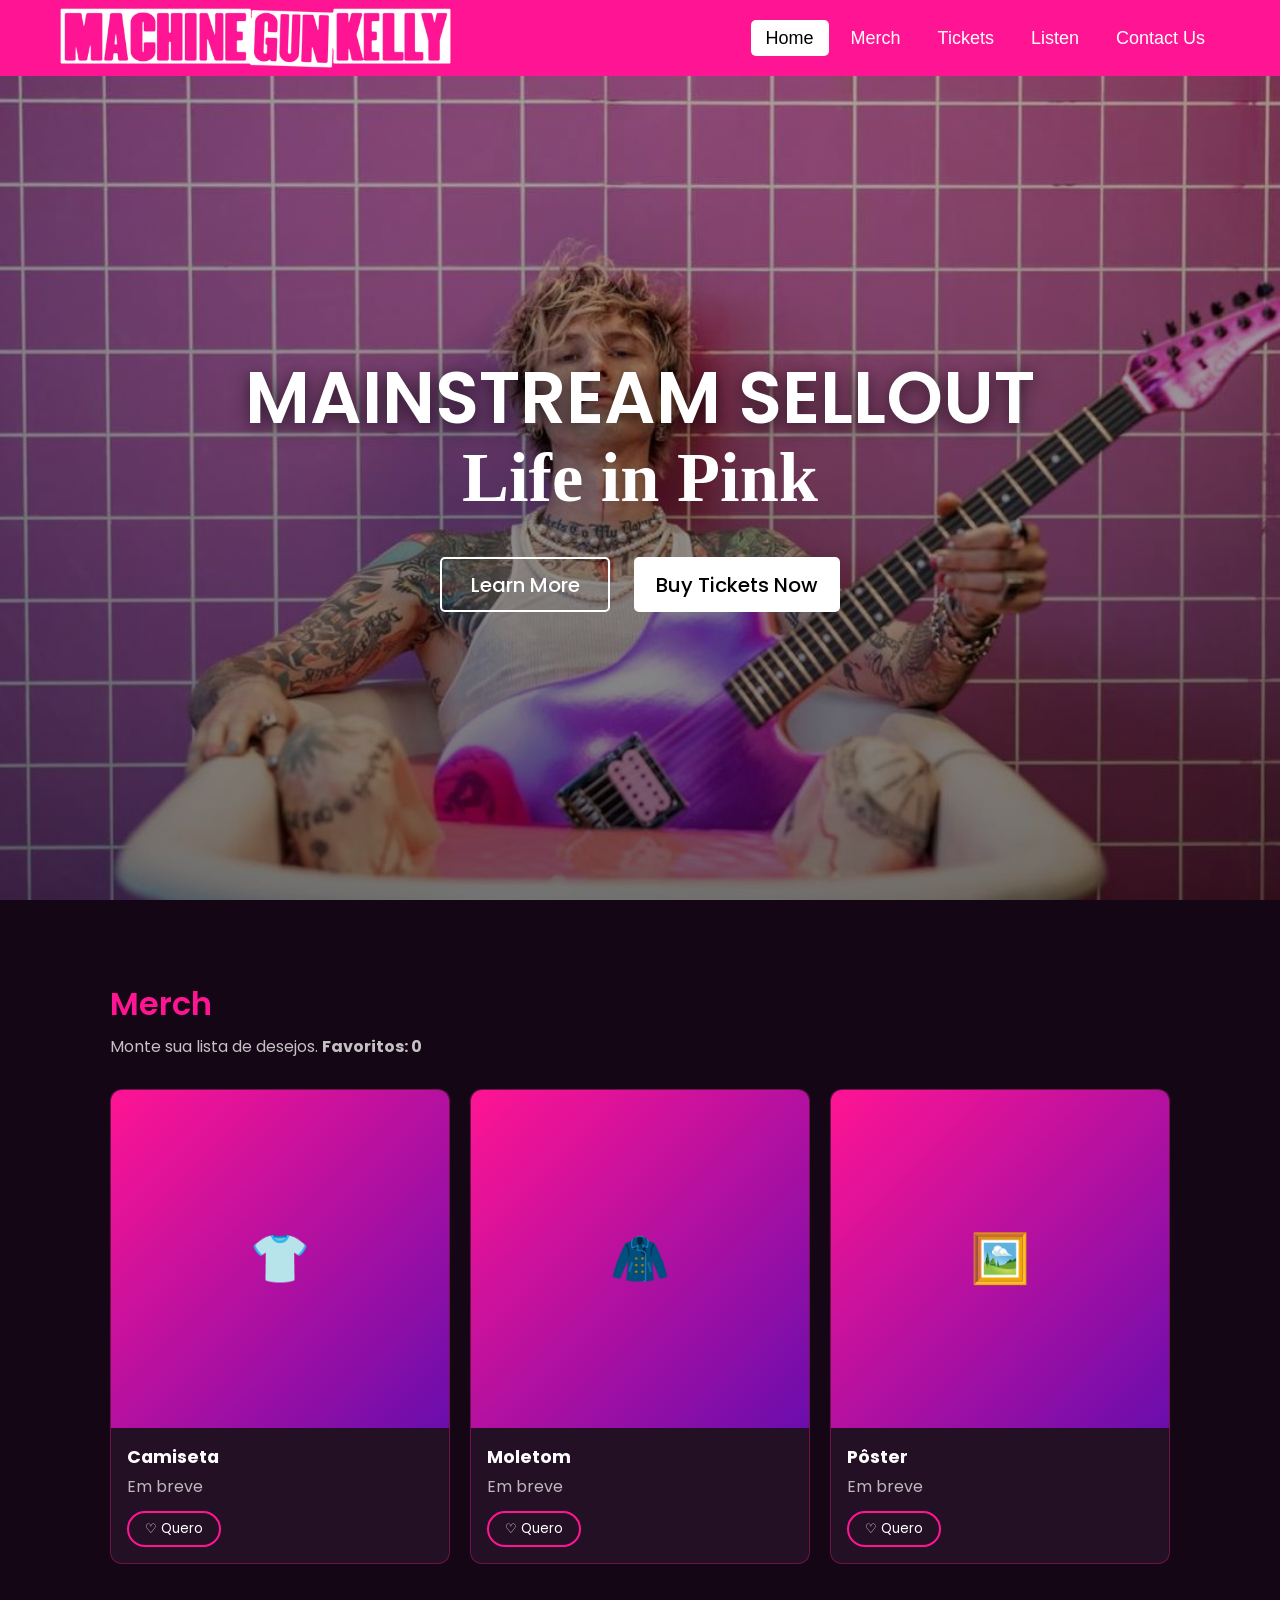
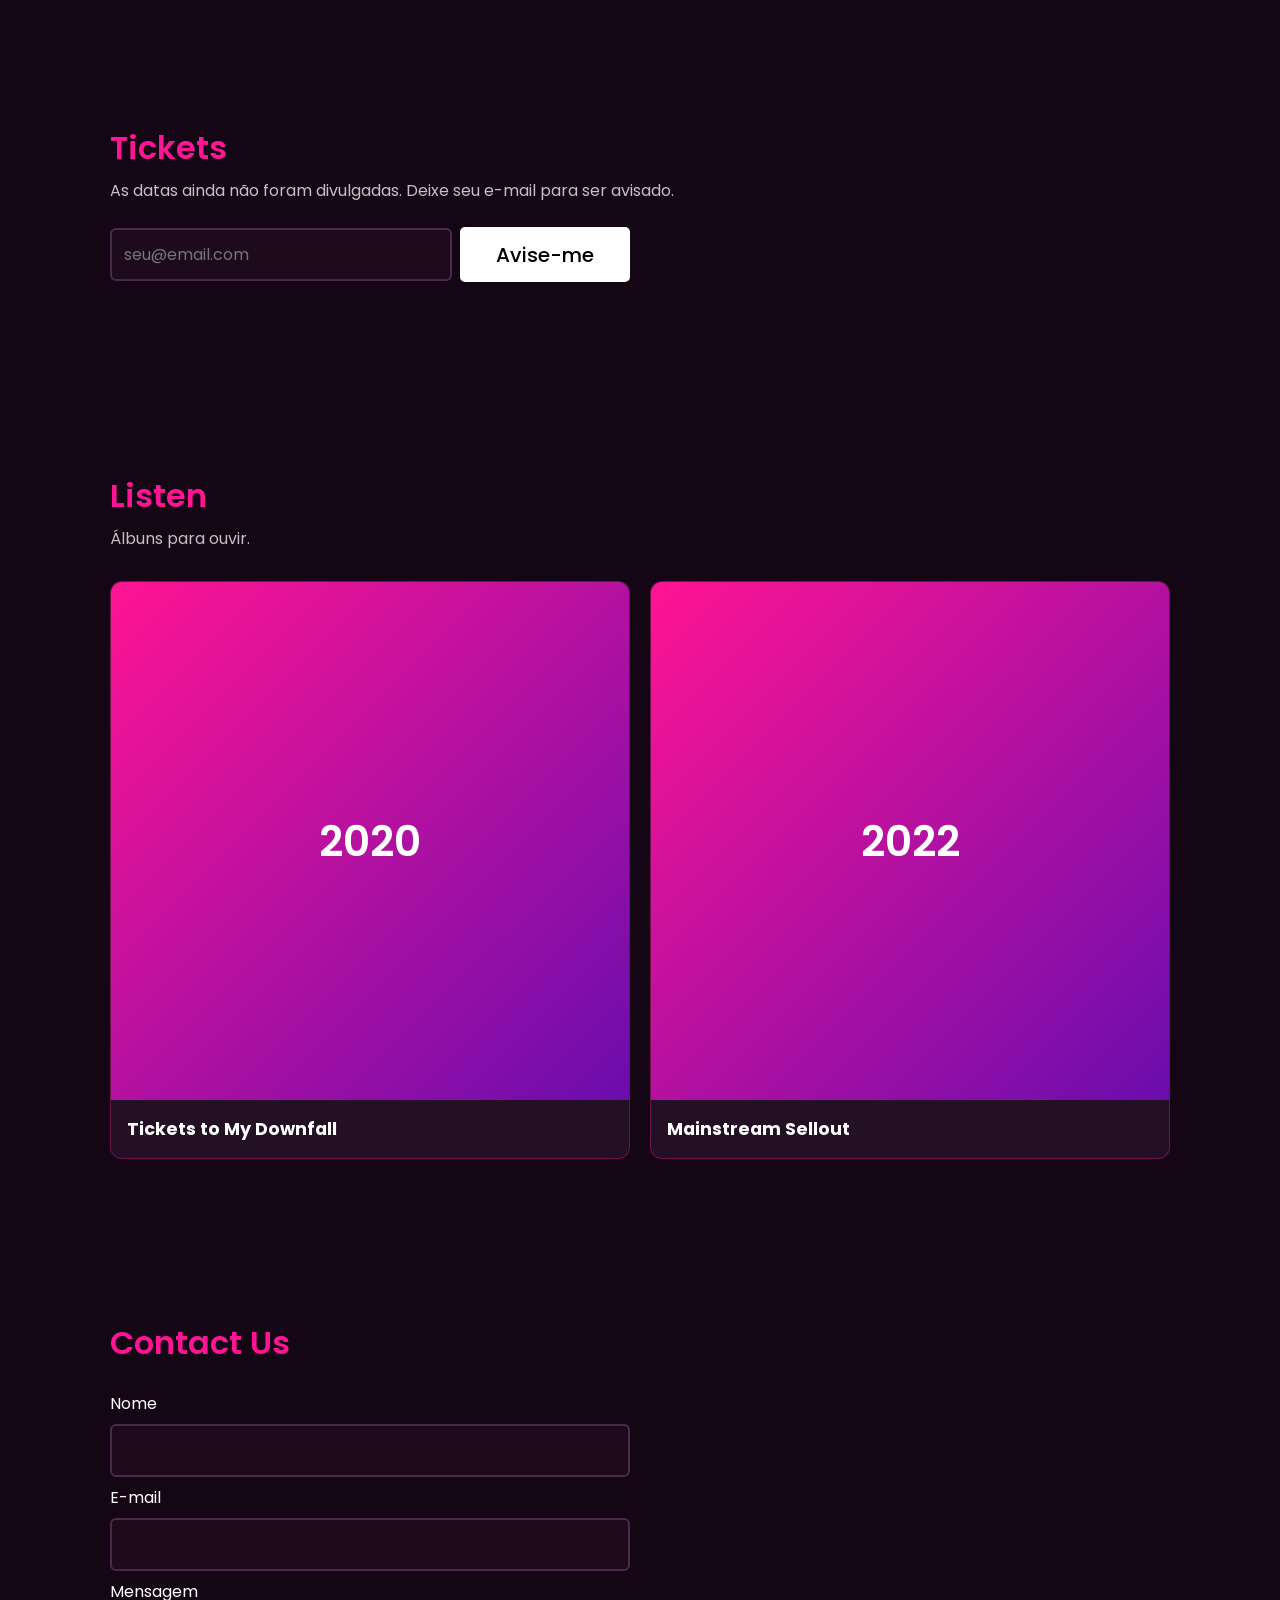
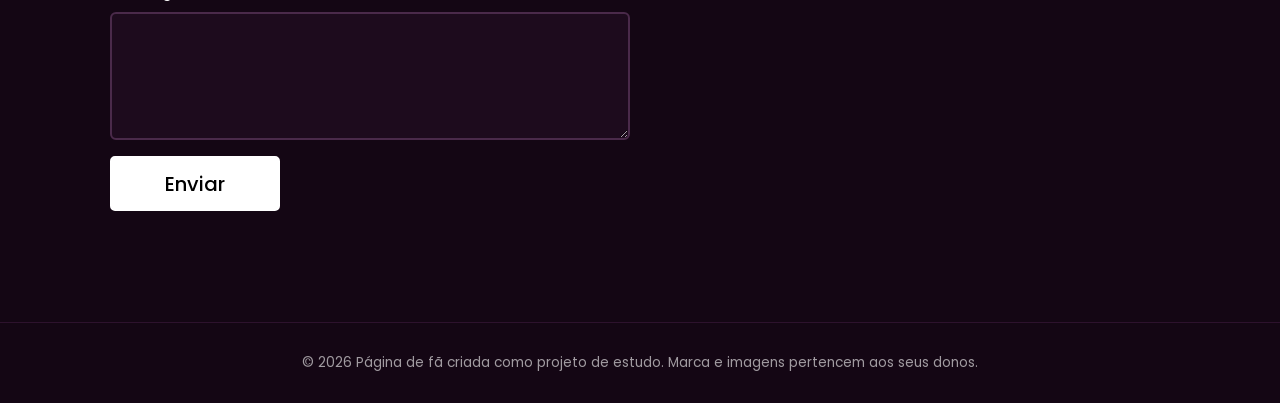
<file: index.html>
<!DOCTYPE html>
<html lang="pt-br">
<head>
    <meta charset="UTF-8">
    <meta http-equiv="X-UA-Compatible" content="IE=edge">
    <meta name="viewport" content="width=device-width, initial-scale=1.0">
    <meta name="description" content="Página de fã de Machine Gun Kelly: merch, ingressos e músicas.">
    <link rel="stylesheet" href="style.css">
    <script src="script.js" defer></script>
    <title>Machine Gun Kelly Official Page</title>
</head>
<body>
    <header>
        <nav>
            <a class="logo" href="#home"><img src="logo.png" alt="Machine Gun Kelly"></a>
            <button class="menu-btn" type="button" aria-label="Abrir menu" aria-expanded="false" aria-controls="menu">
                <span></span><span></span><span></span>
            </button>
            <ul id="menu">
                <li><a href="#home">Home</a></li>
                <li><a href="#merch">Merch</a></li>
                <li><a href="#tickets">Tickets</a></li>
                <li><a href="#listen">Listen</a></li>
                <li><a href="#contact">Contact Us</a></li>
            </ul>
        </nav>
    </header>

    <main>
        <section class="banner" id="home">
            <div class="texto">
                <h1 class="titulo">Mainstream Sellout</h1>
                <h2 class="sub_titulo" data-text="Life in Pink">Life in Pink</h2>
                <div class="botoes">
                    <a class="btn n-overlay" href="#listen">Learn More</a>
                    <a class="btn overlay" href="#tickets">Buy Tickets Now</a>
                </div>
            </div>
        </section>

        <section class="bloco reveal" id="merch">
            <h2 class="secao">Merch</h2>
            <p class="sub">Monte sua lista de desejos. <strong>Favoritos: <span id="contador">0</span></strong></p>
            <div class="grid">
                <article class="card card-merch" data-id="camiseta">
                    <div class="capa">👕</div>
                    <div class="info"><h3>Camiseta</h3><p>Em breve</p><button type="button" class="fav">♡ Quero</button></div>
                </article>
                <article class="card card-merch" data-id="moletom">
                    <div class="capa">🧥</div>
                    <div class="info"><h3>Moletom</h3><p>Em breve</p><button type="button" class="fav">♡ Quero</button></div>
                </article>
                <article class="card card-merch" data-id="poster">
                    <div class="capa">🖼️</div>
                    <div class="info"><h3>Pôster</h3><p>Em breve</p><button type="button" class="fav">♡ Quero</button></div>
                </article>
            </div>
        </section>

        <section class="bloco reveal" id="tickets">
            <h2 class="secao">Tickets</h2>
            <p class="sub">As datas ainda não foram divulgadas. Deixe seu e-mail para ser avisado.</p>
            <form id="form-tickets" class="form linha" novalidate>
                <label class="sr" for="email-tickets">E-mail</label>
                <input id="email-tickets" name="email" type="email" placeholder="seu@email.com" autocomplete="email">
                <button type="submit" class="btn overlay">Avise-me</button>
                <p class="msg" role="status" aria-live="polite"></p>
            </form>
        </section>

        <section class="bloco reveal" id="listen">
            <h2 class="secao">Listen</h2>
            <p class="sub">Álbuns para ouvir.</p>
            <div class="grid">
                <article class="card">
                    <div class="capa texto-capa">2020</div>
                    <div class="info"><h3>Tickets to My Downfall</h3></div>
                </article>
                <article class="card">
                    <div class="capa texto-capa">2022</div>
                    <div class="info"><h3>Mainstream Sellout</h3></div>
                </article>
            </div>
        </section>

        <section class="bloco reveal" id="contact">
            <h2 class="secao">Contact Us</h2>
            <form id="form-contato" class="form" novalidate>
                <label for="nome">Nome</label>
                <input id="nome" name="nome" type="text" autocomplete="name">
                <label for="email">E-mail</label>
                <input id="email" name="email" type="email" autocomplete="email">
                <label for="mensagem">Mensagem</label>
                <textarea id="mensagem" name="mensagem" rows="4"></textarea>
                <button type="submit" class="btn overlay">Enviar</button>
                <p class="msg" role="status" aria-live="polite"></p>
            </form>
        </section>
    </main>

    <footer>
        <p>© <span id="ano">2026</span> Página de fã criada como projeto de estudo. Marca e imagens pertencem aos seus donos.</p>
    </footer>
</body>
</html>
</file>
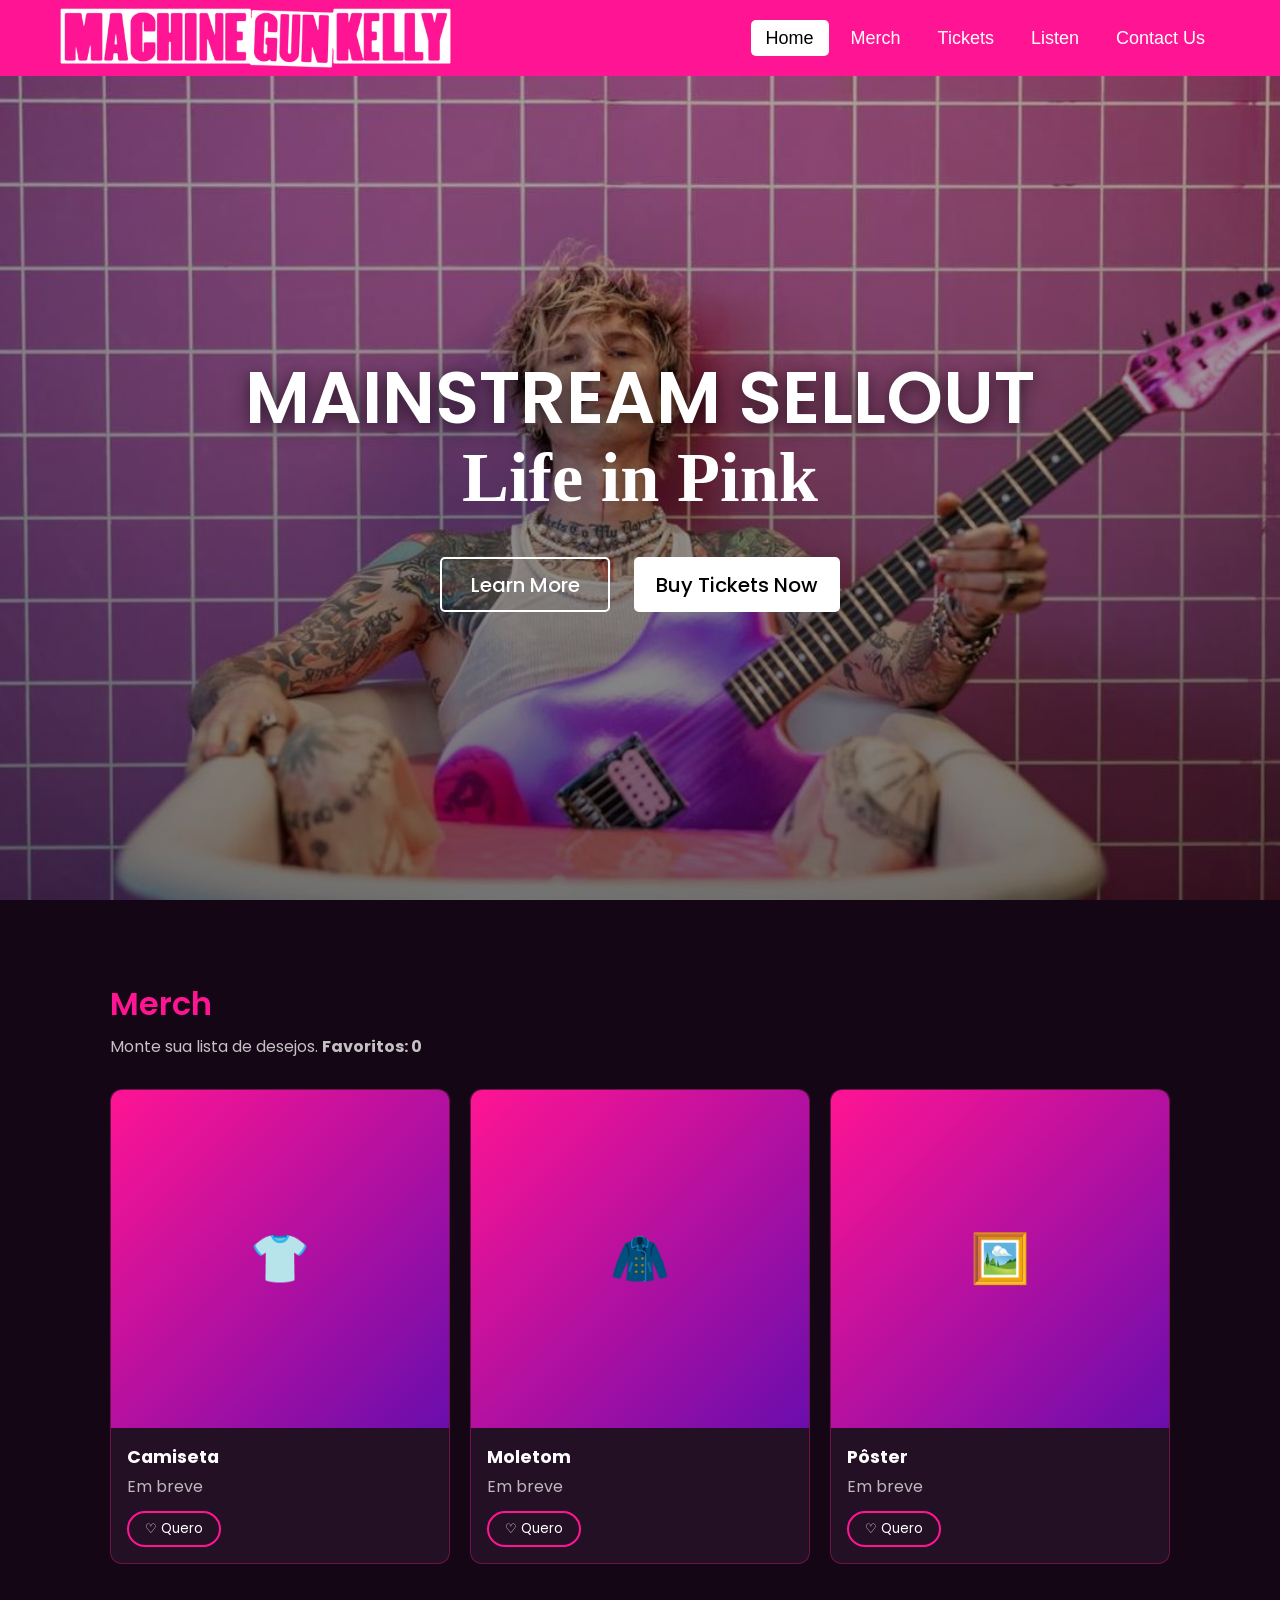
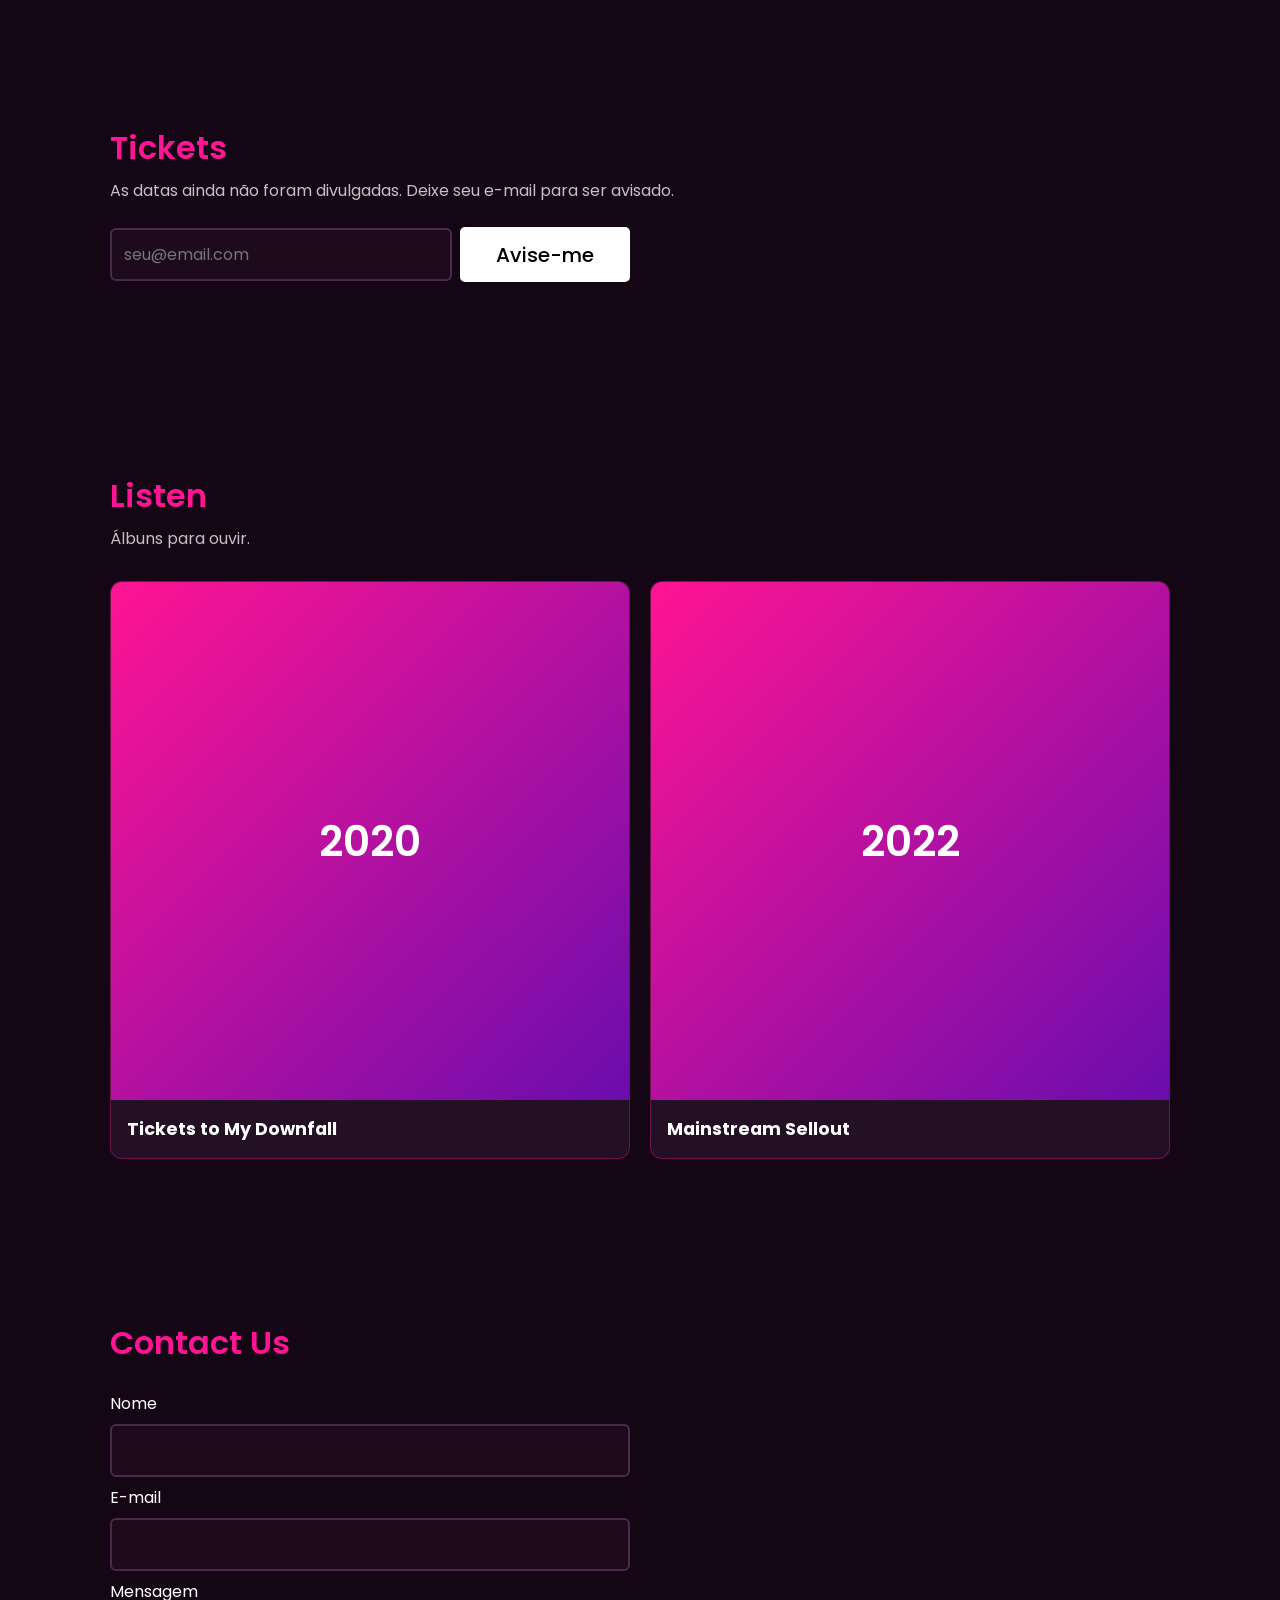
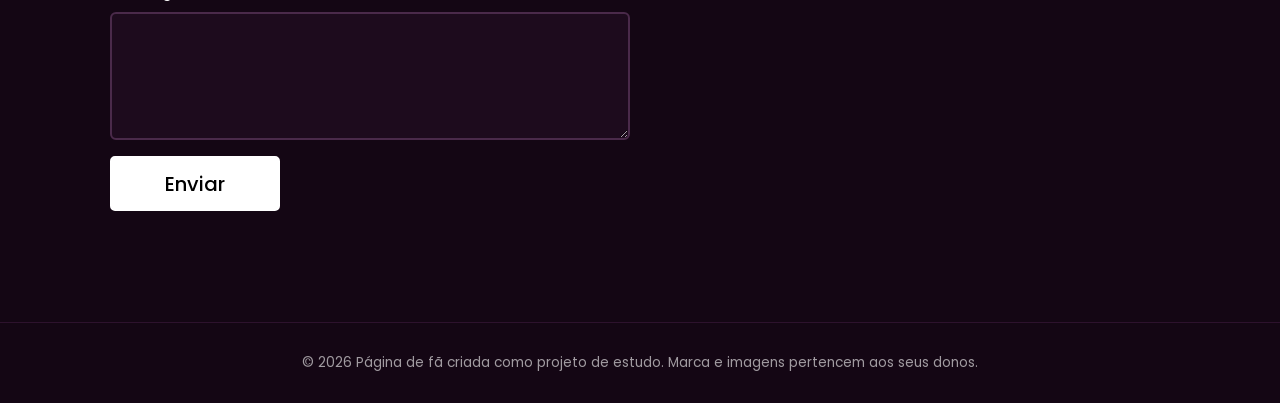
<file: site mgk.html>
<!DOCTYPE html>
<html lang="pt-br">
<head>
    <meta charset="UTF-8">
    <meta http-equiv="X-UA-Compatible" content="IE=edge">
    <meta name="viewport" content="width=device-width, initial-scale=1.0">
    <meta name="description" content="Página de fã de Machine Gun Kelly: merch, ingressos e músicas.">
    <style>
@import url('https://fonts.googleapis.com/css2?family=Poppins:wght@300;400;500;600&display=swap');
:root{ --rosa:#FF1493; --escuro:#140614; --nav-h:76px; }
*{ margin:0; padding:0; box-sizing:border-box; font-family:'Poppins', sans-serif; }
html{ scroll-behavior:smooth; scroll-padding-top:var(--nav-h); }
body{ background:var(--escuro); color:#fff; }
img{ max-width:100%; }

/* ---------- Navegação ---------- */
header{ position:sticky; top:0; z-index:50; background:var(--rosa); transition:box-shadow .3s; }
header.scrolled{ box-shadow:0 4px 18px rgba(0,0,0,.45); }
nav{ position:relative; display:flex; justify-content:space-between; align-items:center; padding:8px 60px; }
.logo img{ display:block; height:60px; width:auto; }
nav ul{ display:flex; align-items:center; gap:7px; list-style:none; }
nav li a{
    text-decoration:none; color:#fff; font-size:18px; font-weight:500; font-family:Tahoma, sans-serif;
    padding:8px 15px; border-radius:5px; transition:.3s;
}
nav li a:hover, nav li a.active{ background:#fff; color:#000; }
.menu-btn{ display:none; background:none; border:0; cursor:pointer; padding:8px; }
.menu-btn span{ display:block; width:26px; height:3px; margin:5px 0; background:#fff; border-radius:2px; }

/* ---------- Banner ---------- */
.banner{
    min-height:calc(100vh - var(--nav-h));
    background:linear-gradient(rgba(0,0,0,.28), rgba(0,0,0,.55)), url('[data-uri]') center/cover no-repeat;
    display:flex; align-items:center; justify-content:center; text-align:center; padding:40px 20px;
}
.titulo{ font-size:clamp(2.2rem, 7vw, 4.5rem); font-weight:600; text-transform:uppercase; line-height:1.1; text-shadow:0 4px 18px rgba(0,0,0,.6); }
.sub_titulo{ font-family:Garamond, 'EB Garamond', serif; font-size:clamp(2.6rem, 9vw, 4.4rem); font-weight:600; min-height:1.2em; }
.sub_titulo.digitando::after{ content:'|'; animation:piscar .8s steps(1) infinite; }
.botoes{ margin-top:30px; }

.btn{
    display:inline-flex; align-items:center; justify-content:center; min-width:170px; height:55px; padding:0 20px; margin:6px 10px;
    border:2px solid #fff; border-radius:5px; font-size:20px; font-weight:500; text-decoration:none; cursor:pointer; transition:.3s;
}
.btn:focus-visible, .fav:focus-visible{ outline:3px solid var(--rosa); outline-offset:3px; }
.n-overlay{ background:none; color:#fff; }
.n-overlay:hover{ background:#fff; color:#000; }
.overlay{ background:#fff; color:#000; animation:vibrar 1.8s ease-in-out infinite both; }
.overlay:hover{ background:var(--rosa); border-color:var(--rosa); color:#fff; animation:none; }

/* ---------- Seções ---------- */
.bloco{ max-width:1100px; margin:0 auto; padding:80px 20px; }
.secao{ font-size:2rem; font-weight:600; color:var(--rosa); }
.sub{ margin-top:6px; color:rgba(255,255,255,.75); }
.grid{ display:grid; grid-template-columns:repeat(auto-fit, minmax(220px, 1fr)); gap:20px; margin-top:30px; }
.card{ background:#241024; border:1px solid rgba(255,20,147,.35); border-radius:12px; overflow:hidden; transition:transform .3s; }
.card:hover{ transform:translateY(-4px); }
.capa{ aspect-ratio:1; display:grid; place-items:center; font-size:3rem; background:linear-gradient(135deg, var(--rosa), #6a0dad); }
.texto-capa{ font-weight:600; font-size:2.6rem; }
.info{ padding:16px; }
.info h3{ font-size:1.1rem; }
.info p{ color:rgba(255,255,255,.7); margin:4px 0 12px; }
.fav{ background:none; color:#fff; border:2px solid var(--rosa); border-radius:20px; padding:6px 16px; cursor:pointer; transition:.3s; }
.fav:hover, .fav.on{ background:var(--rosa); }

/* ---------- Formulários ---------- */
.form{ display:flex; flex-direction:column; gap:8px; max-width:520px; margin-top:24px; }
.form.linha{ flex-direction:row; flex-wrap:wrap; align-items:center; }
.form input, .form textarea{ width:100%; padding:12px; border:2px solid #4a2a4a; border-radius:6px; background:#1d0b1d; color:#fff; font-size:1rem; }
.form.linha input{ flex:1; min-width:220px; width:auto; }
.form input:focus, .form textarea:focus{ outline:none; border-color:var(--rosa); }
.form .btn{ align-self:flex-start; margin:8px 0 0; }
.form.linha .btn{ margin:0; }
.msg{ width:100%; min-height:1.4em; }
.msg.erro{ color:#ff8fa3; }
.msg.ok{ color:#7dffb0; }
.sr{ position:absolute; width:1px; height:1px; overflow:hidden; clip:rect(0 0 0 0); }
footer{ padding:30px 20px; text-align:center; font-size:.85rem; color:rgba(255,255,255,.6); border-top:1px solid #2d122d; }

/* ---------- Animações ---------- */
.js .reveal{ opacity:0; transform:translateY(24px); transition:opacity .7s, transform .7s; }
.js .reveal.visible{ opacity:1; transform:none; }
@keyframes piscar{ 50%{ opacity:0; } }
@keyframes vibrar{ 0%, 100%{ transform:scale(1); } 50%{ transform:scale(1.06); } }
@media (prefers-reduced-motion: reduce){
    html{ scroll-behavior:auto; }
    *{ animation:none !important; transition:none !important; }
}

/* ---------- Celular ---------- */
@media (max-width:800px){
    :root{ --nav-h:60px; }
    nav{ padding:8px 20px; }
    .logo img{ height:44px; }
    .menu-btn{ display:block; }
    nav ul{ display:none; position:absolute; top:100%; left:0; right:0; flex-direction:column; align-items:stretch; background:var(--rosa); padding:10px 20px 20px; }
    nav ul.open{ display:flex; }
    nav li a{ display:block; }
}

</style>
        <title>Machine Gun Kelly Official Page</title>
</head>
<body>
    <header>
        <nav>
            <a class="logo" href="#home"><img src="[data-uri]" alt="Machine Gun Kelly"></a>
            <button class="menu-btn" type="button" aria-label="Abrir menu" aria-expanded="false" aria-controls="menu">
                <span></span><span></span><span></span>
            </button>
            <ul id="menu">
                <li><a href="#home">Home</a></li>
                <li><a href="#merch">Merch</a></li>
                <li><a href="#tickets">Tickets</a></li>
                <li><a href="#listen">Listen</a></li>
                <li><a href="#contact">Contact Us</a></li>
            </ul>
        </nav>
    </header>

    <main>
        <section class="banner" id="home">
            <div class="texto">
                <h1 class="titulo">Mainstream Sellout</h1>
                <h2 class="sub_titulo" data-text="Life in Pink">Life in Pink</h2>
                <div class="botoes">
                    <a class="btn n-overlay" href="#listen">Learn More</a>
                    <a class="btn overlay" href="#tickets">Buy Tickets Now</a>
                </div>
            </div>
        </section>

        <section class="bloco reveal" id="merch">
            <h2 class="secao">Merch</h2>
            <p class="sub">Monte sua lista de desejos. <strong>Favoritos: <span id="contador">0</span></strong></p>
            <div class="grid">
                <article class="card card-merch" data-id="camiseta">
                    <div class="capa">👕</div>
                    <div class="info"><h3>Camiseta</h3><p>Em breve</p><button type="button" class="fav">♡ Quero</button></div>
                </article>
                <article class="card card-merch" data-id="moletom">
                    <div class="capa">🧥</div>
                    <div class="info"><h3>Moletom</h3><p>Em breve</p><button type="button" class="fav">♡ Quero</button></div>
                </article>
                <article class="card card-merch" data-id="poster">
                    <div class="capa">🖼️</div>
                    <div class="info"><h3>Pôster</h3><p>Em breve</p><button type="button" class="fav">♡ Quero</button></div>
                </article>
            </div>
        </section>

        <section class="bloco reveal" id="tickets">
            <h2 class="secao">Tickets</h2>
            <p class="sub">As datas ainda não foram divulgadas. Deixe seu e-mail para ser avisado.</p>
            <form id="form-tickets" class="form linha" novalidate>
                <label class="sr" for="email-tickets">E-mail</label>
                <input id="email-tickets" name="email" type="email" placeholder="seu@email.com" autocomplete="email">
                <button type="submit" class="btn overlay">Avise-me</button>
                <p class="msg" role="status" aria-live="polite"></p>
            </form>
        </section>

        <section class="bloco reveal" id="listen">
            <h2 class="secao">Listen</h2>
            <p class="sub">Álbuns para ouvir.</p>
            <div class="grid">
                <article class="card">
                    <div class="capa texto-capa">2020</div>
                    <div class="info"><h3>Tickets to My Downfall</h3></div>
                </article>
                <article class="card">
                    <div class="capa texto-capa">2022</div>
                    <div class="info"><h3>Mainstream Sellout</h3></div>
                </article>
            </div>
        </section>

        <section class="bloco reveal" id="contact">
            <h2 class="secao">Contact Us</h2>
            <form id="form-contato" class="form" novalidate>
                <label for="nome">Nome</label>
                <input id="nome" name="nome" type="text" autocomplete="name">
                <label for="email">E-mail</label>
                <input id="email" name="email" type="email" autocomplete="email">
                <label for="mensagem">Mensagem</label>
                <textarea id="mensagem" name="mensagem" rows="4"></textarea>
                <button type="submit" class="btn overlay">Enviar</button>
                <p class="msg" role="status" aria-live="polite"></p>
            </form>
        </section>
    </main>

    <footer>
        <p>© <span id="ano">2026</span> Página de fã criada como projeto de estudo. Marca e imagens pertencem aos seus donos.</p>
    </footer>
<script>
(() => {
    'use strict';
    document.documentElement.classList.add('js');

    const $ = (s, el = document) => el.querySelector(s);
    const $$ = (s, el = document) => [...el.querySelectorAll(s)];
    const reduzMovimento = matchMedia('(prefers-reduced-motion: reduce)').matches;

    // 1. Menu para celular
    const header = $('header');
    const menuBtn = $('.menu-btn');
    const menu = $('#menu');
    const fechaMenu = () => {
        menu.classList.remove('open');
        menuBtn.setAttribute('aria-expanded', 'false');
    };
    menuBtn.addEventListener('click', () => {
        const aberto = menu.classList.toggle('open');
        menuBtn.setAttribute('aria-expanded', String(aberto));
    });
    $$('#menu a').forEach(a => a.addEventListener('click', fechaMenu));
    document.addEventListener('keydown', e => { if (e.key === 'Escape') fechaMenu(); });

    // 2. Sombra na barra ao rolar a página
    const aoRolar = () => header.classList.toggle('scrolled', window.scrollY > 10);
    aoRolar();
    window.addEventListener('scroll', aoRolar, { passive: true });

    // 3. Link ativo conforme a seção visível
    const links = $$('#menu a');
    const obsAtivo = new IntersectionObserver(entradas => {
        entradas.forEach(e => {
            if (e.isIntersecting) {
                links.forEach(a => a.classList.toggle('active', a.getAttribute('href') === '#' + e.target.id));
            }
        });
    }, { rootMargin: '-45% 0px -50% 0px' });
    links.map(a => $(a.getAttribute('href'))).filter(Boolean).forEach(s => obsAtivo.observe(s));

    // 4. Efeito de digitação no subtítulo
    const sub = $('.sub_titulo');
    const textoSub = sub.dataset.text || sub.textContent.trim();
    if (!reduzMovimento) {
        sub.textContent = '';
        sub.classList.add('digitando');
        let i = 0;
        const digita = () => {
            sub.textContent = textoSub.slice(0, ++i);
            if (i < textoSub.length) setTimeout(digita, 110);
            else sub.classList.remove('digitando');
        };
        setTimeout(digita, 400);
    }

    // 6. Seções aparecem suavemente ao rolar
    const revelaveis = $$('.reveal');
    if (reduzMovimento || !('IntersectionObserver' in window)) {
        revelaveis.forEach(el => el.classList.add('visible'));
    } else {
        const obs = new IntersectionObserver((entradas, o) => {
            entradas.forEach(e => {
                if (e.isIntersecting) { e.target.classList.add('visible'); o.unobserve(e.target); }
            });
        }, { threshold: 0.15 });
        revelaveis.forEach(el => obs.observe(el));
    }

    // 7. Lista de desejos do merch (salva no navegador)
    const CHAVE = 'mgk-favoritos';
    let favoritos = [];
    try { favoritos = JSON.parse(localStorage.getItem(CHAVE)) || []; } catch (_) { favoritos = []; }
    const contador = $('#contador');
    const atualizaContador = () => { contador.textContent = favoritos.length; };
    $$('.card-merch').forEach(card => {
        const id = card.dataset.id;
        const btn = $('.fav', card);
        const pinta = () => {
            const ativo = favoritos.includes(id);
            btn.classList.toggle('on', ativo);
            btn.setAttribute('aria-pressed', String(ativo));
            btn.textContent = ativo ? '♥ Na lista' : '♡ Quero';
        };
        btn.addEventListener('click', () => {
            favoritos = favoritos.includes(id) ? favoritos.filter(f => f !== id) : [...favoritos, id];
            try { localStorage.setItem(CHAVE, JSON.stringify(favoritos)); } catch (_) { /* ignora */ }
            pinta();
            atualizaContador();
        });
        pinta();
    });
    atualizaContador();

    // 8. Validação dos formulários
    const emailOk = v => /^[^\s@]+@[^\s@]+\.[^\s@]+$/.test(v);
    const configuraForm = (seletor, valida, sucesso) => {
        const form = $(seletor);
        const msg = $('.msg', form);
        form.addEventListener('submit', e => {
            e.preventDefault();
            const erro = valida(new FormData(form));
            msg.className = 'msg ' + (erro ? 'erro' : 'ok');
            msg.textContent = erro || sucesso;
            if (!erro) form.reset();
        });
    };
    configuraForm('#form-tickets',
        d => emailOk(String(d.get('email')).trim()) ? '' : 'Digite um e-mail válido.',
        'Pronto! Avisaremos quando os ingressos saírem. (demonstração)');
    configuraForm('#form-contato', d => {
        if (String(d.get('nome')).trim().length < 2) return 'Informe seu nome.';
        if (!emailOk(String(d.get('email')).trim())) return 'Digite um e-mail válido.';
        if (String(d.get('mensagem')).trim().length < 10) return 'A mensagem precisa ter ao menos 10 caracteres.';
        return '';
    }, 'Mensagem enviada! (demonstração: nada é enviado de verdade)');

    // 9. Ano atual no rodapé
    $('#ano').textContent = new Date().getFullYear();
})();

</script>
</body>
</html>
</file>
<file: style.css>
@import url('https://fonts.googleapis.com/css2?family=Poppins:wght@300;400;500;600&display=swap');
:root{ --rosa:#FF1493; --escuro:#140614; --nav-h:76px; }
*{ margin:0; padding:0; box-sizing:border-box; font-family:'Poppins', sans-serif; }
html{ scroll-behavior:smooth; scroll-padding-top:var(--nav-h); }
body{ background:var(--escuro); color:#fff; }
img{ max-width:100%; }

/* ---------- Navegação ---------- */
header{ position:sticky; top:0; z-index:50; background:var(--rosa); transition:box-shadow .3s; }
header.scrolled{ box-shadow:0 4px 18px rgba(0,0,0,.45); }
nav{ position:relative; display:flex; justify-content:space-between; align-items:center; padding:8px 60px; }
.logo img{ display:block; height:60px; width:auto; }
nav ul{ display:flex; align-items:center; gap:7px; list-style:none; }
nav li a{
    text-decoration:none; color:#fff; font-size:18px; font-weight:500; font-family:Tahoma, sans-serif;
    padding:8px 15px; border-radius:5px; transition:.3s;
}
nav li a:hover, nav li a.active{ background:#fff; color:#000; }
.menu-btn{ display:none; background:none; border:0; cursor:pointer; padding:8px; }
.menu-btn span{ display:block; width:26px; height:3px; margin:5px 0; background:#fff; border-radius:2px; }

/* ---------- Banner ---------- */
.banner{
    min-height:calc(100vh - var(--nav-h));
    background:linear-gradient(rgba(0,0,0,.28), rgba(0,0,0,.55)), url('mgk.jpg') center/cover no-repeat;
    display:flex; align-items:center; justify-content:center; text-align:center; padding:40px 20px;
}
.titulo{ font-size:clamp(2.2rem, 7vw, 4.5rem); font-weight:600; text-transform:uppercase; line-height:1.1; text-shadow:0 4px 18px rgba(0,0,0,.6); }
.sub_titulo{ font-family:Garamond, 'EB Garamond', serif; font-size:clamp(2.6rem, 9vw, 4.4rem); font-weight:600; min-height:1.2em; }
.sub_titulo.digitando::after{ content:'|'; animation:piscar .8s steps(1) infinite; }
.botoes{ margin-top:30px; }

.btn{
    display:inline-flex; align-items:center; justify-content:center; min-width:170px; height:55px; padding:0 20px; margin:6px 10px;
    border:2px solid #fff; border-radius:5px; font-size:20px; font-weight:500; text-decoration:none; cursor:pointer; transition:.3s;
}
.btn:focus-visible, .fav:focus-visible{ outline:3px solid var(--rosa); outline-offset:3px; }
.n-overlay{ background:none; color:#fff; }
.n-overlay:hover{ background:#fff; color:#000; }
.overlay{ background:#fff; color:#000; animation:vibrar 1.8s ease-in-out infinite both; }
.overlay:hover{ background:var(--rosa); border-color:var(--rosa); color:#fff; animation:none; }

/* ---------- Seções ---------- */
.bloco{ max-width:1100px; margin:0 auto; padding:80px 20px; }
.secao{ font-size:2rem; font-weight:600; color:var(--rosa); }
.sub{ margin-top:6px; color:rgba(255,255,255,.75); }
.grid{ display:grid; grid-template-columns:repeat(auto-fit, minmax(220px, 1fr)); gap:20px; margin-top:30px; }
.card{ background:#241024; border:1px solid rgba(255,20,147,.35); border-radius:12px; overflow:hidden; transition:transform .3s; }
.card:hover{ transform:translateY(-4px); }
.capa{ aspect-ratio:1; display:grid; place-items:center; font-size:3rem; background:linear-gradient(135deg, var(--rosa), #6a0dad); }
.texto-capa{ font-weight:600; font-size:2.6rem; }
.info{ padding:16px; }
.info h3{ font-size:1.1rem; }
.info p{ color:rgba(255,255,255,.7); margin:4px 0 12px; }
.fav{ background:none; color:#fff; border:2px solid var(--rosa); border-radius:20px; padding:6px 16px; cursor:pointer; transition:.3s; }
.fav:hover, .fav.on{ background:var(--rosa); }

/* ---------- Formulários ---------- */
.form{ display:flex; flex-direction:column; gap:8px; max-width:520px; margin-top:24px; }
.form.linha{ flex-direction:row; flex-wrap:wrap; align-items:center; }
.form input, .form textarea{ width:100%; padding:12px; border:2px solid #4a2a4a; border-radius:6px; background:#1d0b1d; color:#fff; font-size:1rem; }
.form.linha input{ flex:1; min-width:220px; width:auto; }
.form input:focus, .form textarea:focus{ outline:none; border-color:var(--rosa); }
.form .btn{ align-self:flex-start; margin:8px 0 0; }
.form.linha .btn{ margin:0; }
.msg{ width:100%; min-height:1.4em; }
.msg.erro{ color:#ff8fa3; }
.msg.ok{ color:#7dffb0; }
.sr{ position:absolute; width:1px; height:1px; overflow:hidden; clip:rect(0 0 0 0); }
footer{ padding:30px 20px; text-align:center; font-size:.85rem; color:rgba(255,255,255,.6); border-top:1px solid #2d122d; }

/* ---------- Animações ---------- */
.js .reveal{ opacity:0; transform:translateY(24px); transition:opacity .7s, transform .7s; }
.js .reveal.visible{ opacity:1; transform:none; }
@keyframes piscar{ 50%{ opacity:0; } }
@keyframes vibrar{ 0%, 100%{ transform:scale(1); } 50%{ transform:scale(1.06); } }
@media (prefers-reduced-motion: reduce){
    html{ scroll-behavior:auto; }
    *{ animation:none !important; transition:none !important; }
}

/* ---------- Celular ---------- */
@media (max-width:800px){
    :root{ --nav-h:60px; }
    nav{ padding:8px 20px; }
    .logo img{ height:44px; }
    .menu-btn{ display:block; }
    nav ul{ display:none; position:absolute; top:100%; left:0; right:0; flex-direction:column; align-items:stretch; background:var(--rosa); padding:10px 20px 20px; }
    nav ul.open{ display:flex; }
    nav li a{ display:block; }
}
</file>
